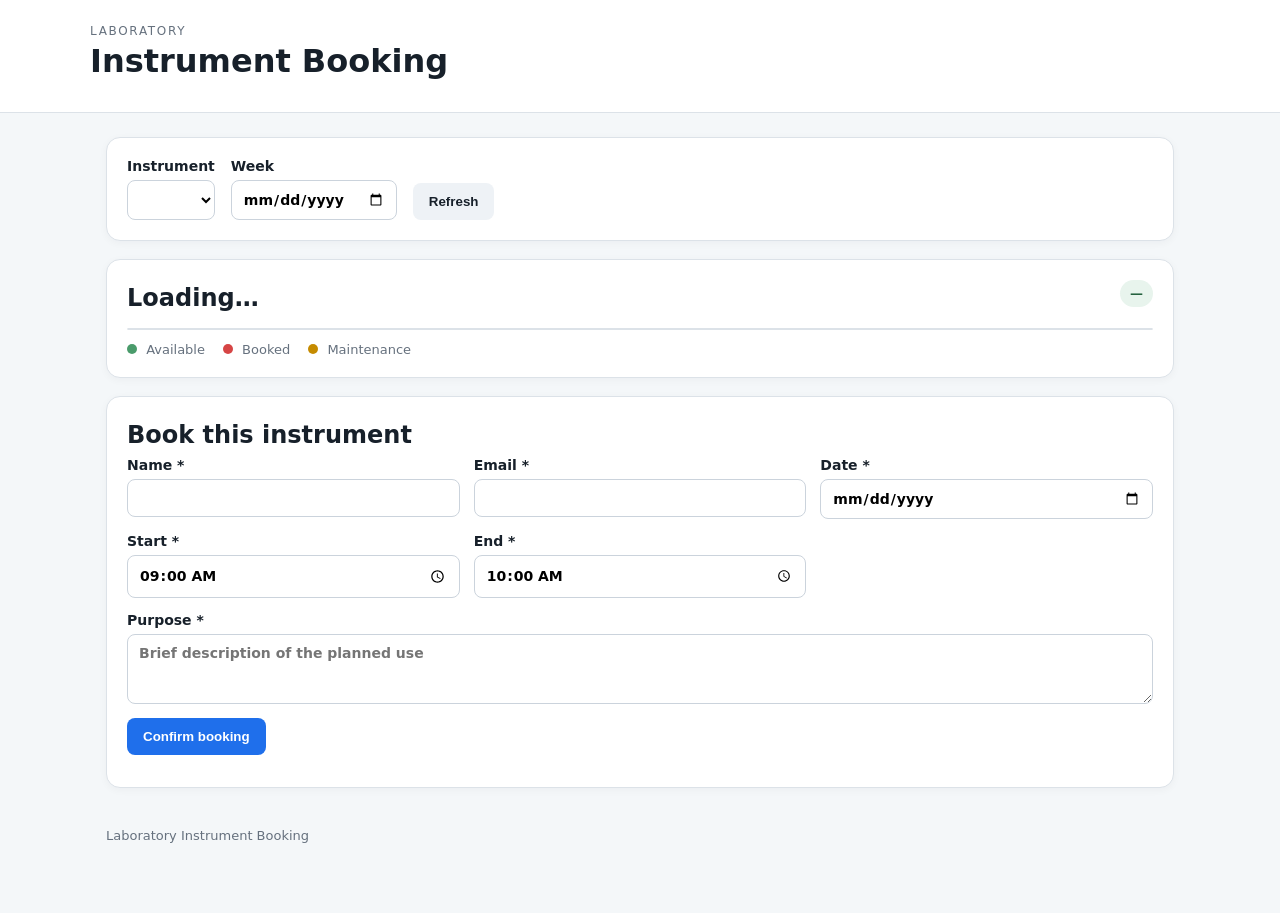
<file: index.html>
<!doctype html>
<html lang="en">
<head>
  <meta charset="utf-8">
  <meta name="viewport" content="width=device-width,initial-scale=1">
  <title>Lab Instrument Booking</title>
  <link rel="stylesheet" href="style.css">
</head>
<body>
<header class="site-header">
  <div>
    <div class="eyebrow">LABORATORY</div>
    <h1 id="siteTitle">Instrument Booking</h1>
  </div>
</header>

<main class="container">
  <section class="toolbar card">
    <label>
      Instrument
      <select id="instrumentSelect"></select>
    </label>
    <label>
      Week
      <input type="date" id="weekDate">
    </label>
    <button id="refreshBtn" class="secondary">Refresh</button>
  </section>

  <section class="card">
    <div class="instrument-head">
      <div>
        <h2 id="instrumentName">Loading…</h2>
        <p id="instrumentMeta"></p>
      </div>
      <span id="statusBadge" class="badge">—</span>
    </div>
    <div id="calendar" class="calendar"></div>
    <div class="legend">
      <span><i class="dot available"></i> Available</span>
      <span><i class="dot booked"></i> Booked</span>
      <span><i class="dot maintenance"></i> Maintenance</span>
    </div>
  </section>

  <section class="card">
    <h2>Book this instrument</h2>
    <form id="bookingForm">
      <input type="hidden" id="bookingInstrument">
      <div class="form-grid">
        <label>Name *
          <input id="name" required maxlength="100">
        </label>
        <label>Email *
          <input id="email" type="email" required maxlength="200">
        </label>
        <label>Date *
          <input id="date" type="date" required>
        </label>
        <label>Start *
          <input id="startTime" type="time" required value="09:00">
        </label>
        <label>End *
          <input id="endTime" type="time" required value="10:00">
        </label>
      </div>
      <label>Purpose *
        <textarea id="purpose" required maxlength="500" rows="3"
          placeholder="Brief description of the planned use"></textarea>
      </label>
      <button class="primary" type="submit">Confirm booking</button>
      <div id="formMessage" class="message" aria-live="polite"></div>
    </form>
  </section>
</main>

<footer>
  <span>Laboratory Instrument Booking</span>
</footer>

<script>
  // Replace with your deployed Apps Script Web App URL.
  window.BOOKING_API = "https://script.google.com/macros/s/AKfycbywKlx_Jy01Eh2AlEpUSbFmAC4Hfck0gVhE3OStNmTVVFetgonC5y0zzUTQDDjn_N5Z/exec";
</script>
<script src="app.js"></script>
</body>
</html>
</file>
<file: style.css>
:root {
  --bg: #f4f7f9;
  --card: #fff;
  --text: #17202a;
  --muted: #66717e;
  --border: #dce2e8;
  --accent: #1f6feb;
  --danger: #b42318;
  --booked: #d64545;
  --maintenance: #c58b00;
  --available: #4a9b6b;
}

* { box-sizing: border-box; }
body {
  margin: 0;
  font-family: system-ui, -apple-system, BlinkMacSystemFont, "Segoe UI", sans-serif;
  color: var(--text);
  background: var(--bg);
}
.site-header {
  background: #fff;
  border-bottom: 1px solid var(--border);
  padding: 24px max(20px, calc((100% - 1100px)/2));
}
.eyebrow { font-size: 12px; letter-spacing: .14em; color: var(--muted); }
h1, h2 { margin: 4px 0 8px; }
.container {
  max-width: 1100px;
  margin: 24px auto;
  padding: 0 16px;
}
.card {
  background: var(--card);
  border: 1px solid var(--border);
  border-radius: 14px;
  padding: 20px;
  margin-bottom: 18px;
  box-shadow: 0 2px 8px rgba(20,30,40,.04);
}
.toolbar {
  display: flex;
  gap: 16px;
  align-items: end;
  flex-wrap: wrap;
}
label {
  display: flex;
  flex-direction: column;
  gap: 6px;
  font-weight: 600;
  font-size: 14px;
}
input, select, textarea {
  font: inherit;
  border: 1px solid #cbd3dc;
  border-radius: 8px;
  padding: 10px 11px;
  background: #fff;
}
textarea { resize: vertical; }
button {
  border: 0;
  border-radius: 8px;
  padding: 11px 16px;
  font-weight: 700;
  cursor: pointer;
}
.primary { background: var(--accent); color: #fff; }
.secondary { background: #eef2f6; color: var(--text); }
button:disabled { opacity: .55; cursor: wait; }

.instrument-head {
  display: flex;
  justify-content: space-between;
  gap: 20px;
  align-items: start;
}
.instrument-head p { color: var(--muted); margin-top: 0; }
.badge {
  border-radius: 999px;
  padding: 6px 10px;
  background: #e8f4ed;
  color: #25623f;
  font-size: 13px;
  font-weight: 700;
}
.badge.unavailable { background: #fdecec; color: var(--danger); }

.calendar {
  overflow-x: auto;
  border: 1px solid var(--border);
  border-radius: 10px;
}
.cal-grid {
  min-width: 720px;
  display: grid;
  grid-template-columns: 80px repeat(5, 1fr);
}
.cal-cell {
  min-height: 54px;
  border-right: 1px solid var(--border);
  border-bottom: 1px solid var(--border);
  padding: 7px;
  font-size: 12px;
}
.cal-header {
  background: #f8fafc;
  font-weight: 700;
  min-height: 50px;
}
.time-cell { color: var(--muted); text-align: right; }
.slot { cursor: pointer; }
.slot.available:hover { background: #edf8f1; }
.slot.booked { background: #f9dede; color: #8e2424; cursor: not-allowed; }
.slot.maintenance { background: #fff1c7; color: #795400; cursor: not-allowed; }
.slot.selected { outline: 2px solid var(--accent); outline-offset: -2px; }

.legend {
  display: flex;
  gap: 18px;
  margin-top: 12px;
  color: var(--muted);
  font-size: 13px;
}
.dot {
  width: 10px; height: 10px; border-radius: 50%;
  display: inline-block; margin-right: 5px;
}
.dot.available { background: var(--available); }
.dot.booked { background: var(--booked); }
.dot.maintenance { background: var(--maintenance); }

.form-grid {
  display: grid;
  grid-template-columns: repeat(3, 1fr);
  gap: 14px;
  margin-bottom: 14px;
}
form > label { margin-bottom: 14px; }
.message { margin-top: 12px; font-weight: 600; }
.message.success { color: #25623f; }
.message.error { color: var(--danger); }

footer {
  max-width: 1100px;
  margin: 40px auto;
  padding: 0 16px 30px;
  color: var(--muted);
  font-size: 13px;
}

@media (max-width: 700px) {
  .form-grid { grid-template-columns: 1fr; }
  .toolbar > label { flex: 1 1 100%; }
  .instrument-head { flex-direction: column; }
}
</file>
